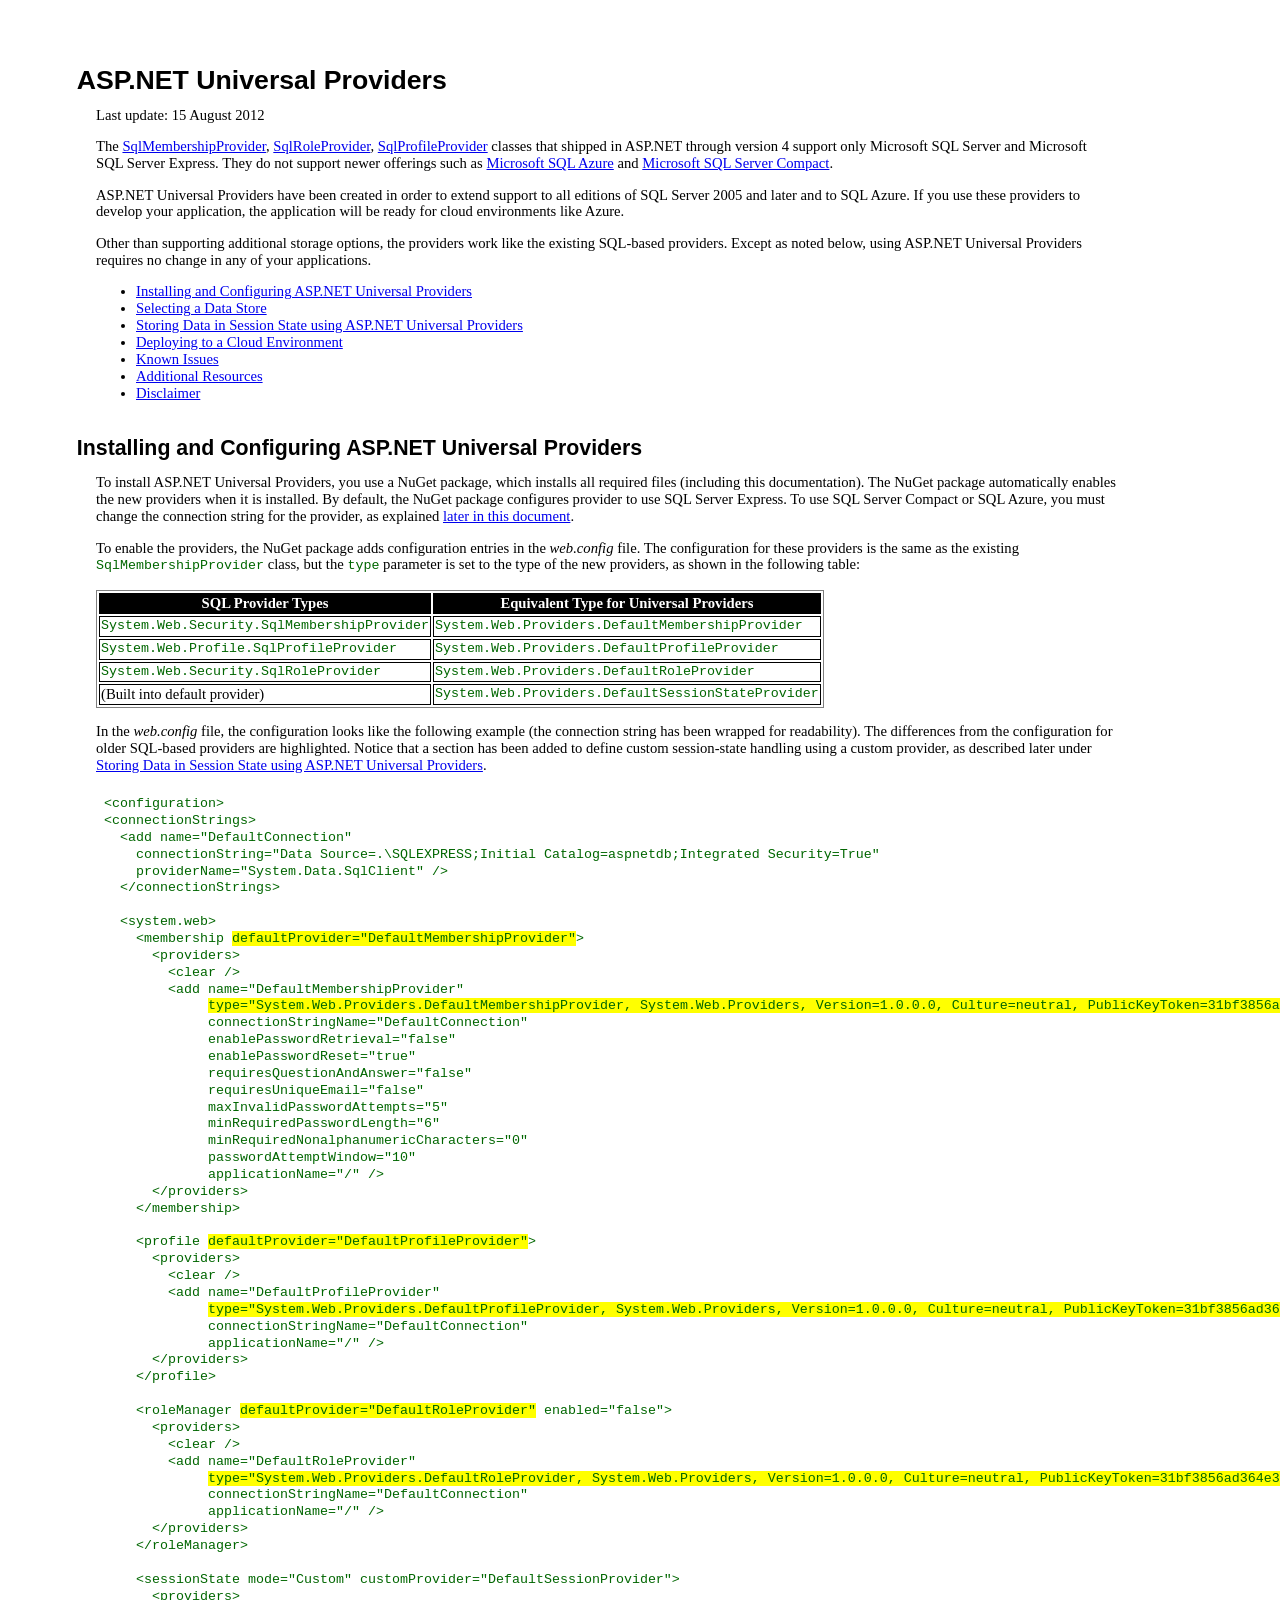
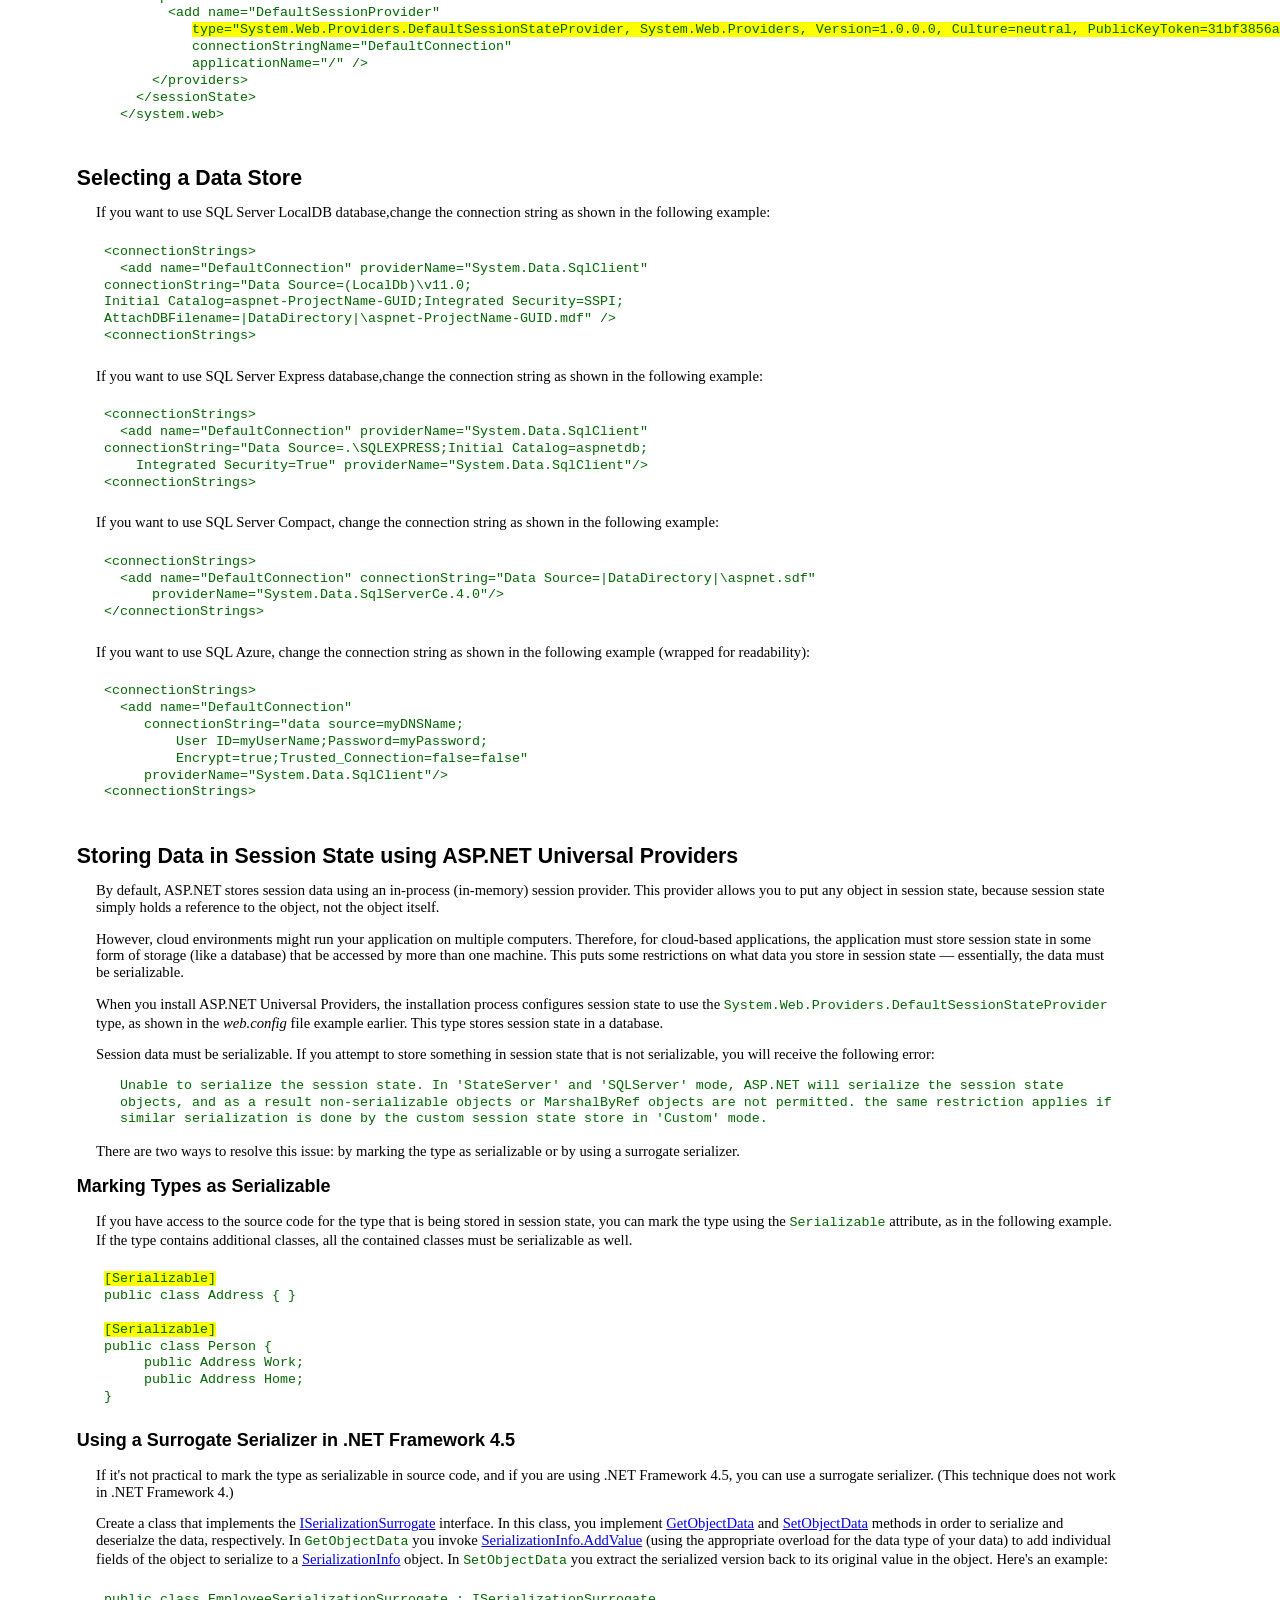
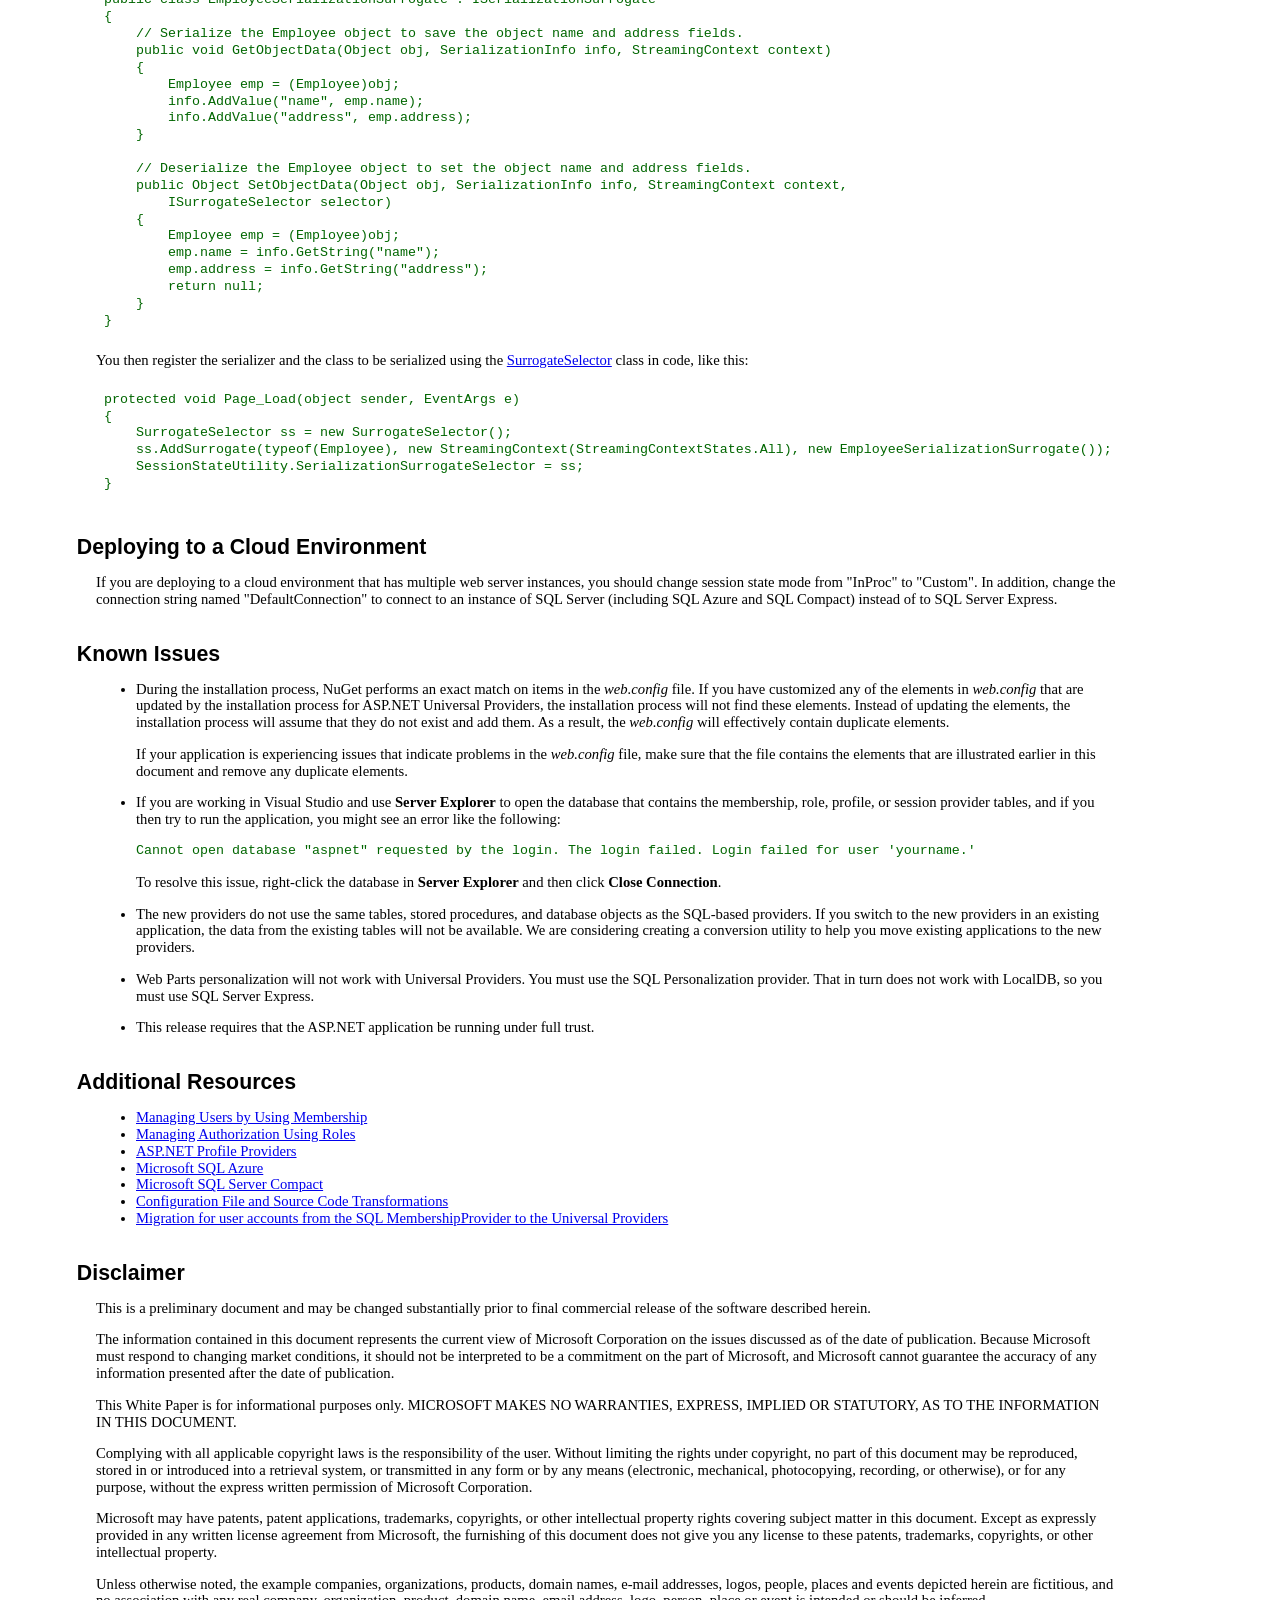
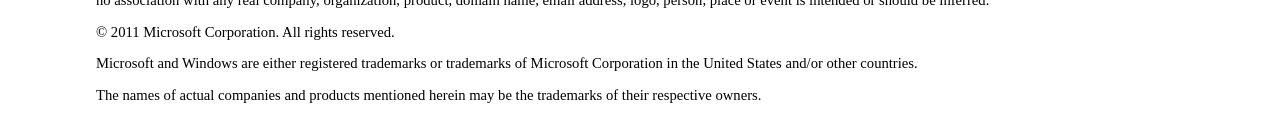
<file: packages/Microsoft.AspNet.Providers.Core.1.2/readme.html>
﻿<!DOCTYPE html PUBLIC "-//W3C//DTD XHTML 1.0 Transitional//EN" "http://www.w3.org/TR/xhtml1/DTD/xhtml1-transitional.dtd">
<html xmlns="http://www.w3.org/1999/xhtml">

<head>
<meta content="text/html; charset=utf-8" http-equiv="Content-Type" />
<title>ASP.NET Universal Providers Readme</title>


<style type="text/css">
body{
	margin-left:1in;
	margin-top:.75in;
	margin-right:1.7in;
	font-family:calibri;
	font-size:11pt;
	line-height:1.15em;
	background-color:white;
}

h1{
	margin-left:-.2in;
	font-family:Arial, Verdana, sans-serif;
	font-size:20pt;
}

h2{
	margin-left:-.2in;
	margin-top:1.8em;
	font-family:Arial, Verdana, sans-serif;
	font-size:16pt;
}

h3{
	margin-left:-.2in;
	font-family:Verdana, sans-serif;
	font-size:13.5pt;
}

table{
	border:thin gray groove;
}

thead{
	background-color:black;
	color:white;
	font-weight:bold;
	text-align:center;
}

td{
	border:1px solid black;
}

p.indent1{
	margin-left:.25in;
}


code{
	font-family:"Courier New";
	font-size:10pt;
	color:#006600;
}

pre{
	font-family:"Courier New";
	font-size:10pt;
	padding:8px;
	color:#006600;
}

span.highlight{
    background-color:Yellow;
	
}
</style>

</head>
<body>
<h1>ASP.NET Universal Providers</h1>

<p>Last update: 15 August 2012</p>


<p>The 
<a href="http://msdn.microsoft.com/en-us/library/system.web.security.sqlmembershipprovider.aspx">SqlMembershipProvider</a>, 
<a href="http://msdn.microsoft.com/en-us/library/system.web.security.sqlroleprovider.aspx">SqlRoleProvider</a>, 
<a href="http://msdn.microsoft.com/en-us/library/system.web.profile.sqlprofileprovider.aspx">SqlProfileProvider</a> classes that shipped in ASP.NET through version 4 support only Microsoft SQL Server and Microsoft SQL Server Express. They do not support newer offerings such as 
<a href="http://msdn.microsoft.com/en-us/library/ee336241.aspx">Microsoft SQL Azure</a> and 
<a href="http://www.microsoft.com/downloads/en/details.aspx?FamilyID=033cfb76-5382-44fb-bc7e-b3c8174832e2">Microsoft SQL Server Compact</a>. </p>
<p>ASP.NET Universal Providers have been created in order to extend support to all editions of SQL Server 2005 and later and to SQL Azure. If you use these providers to develop your application, the application will be ready for cloud environments like Azure.</p>
<p>Other than supporting additional storage options, the providers work like the existing SQL-based providers. Except as noted below, using ASP.NET Universal Providers requires no change in any of your applications.</p>
<ul>
	<li><a href="#Installing_and_Configuring_ASP.NET_Unive">Installing and 
	Configuring ASP.NET Universal Providers</a></li>
	<li><a href="#Selecting_a_Data_Store">Selecting a Data Store</a></li>
	<li><a href="#Storing_Data_in_Session_State_using_ASP">Storing Data in 
	Session State using ASP.NET Universal Providers</a></li>
	<li><a href="#Deploying_to_a_Cloud_Environment">Deploying to a Cloud 
	Environment</a></li>
	<li><a href="#Known_Issues">Known Issues</a></li>
	<li><a href="#Additional_Resources">Additional Resources</a></li>
	<li><a href="#Disclaimer">Disclaimer</a><br />
	</li>
</ul>

<h2><a name="Installing_and_Configuring_ASP.NET_Unive">Installing and Configuring ASP.NET Universal Providers</a></h2>



<p>To install ASP.NET Universal Providers, you use a NuGet package, which installs all required files (including this documentation). The NuGet package automatically enables the new providers when it is installed. By default, the NuGet package configures provider to use SQL Server Express. To use SQL Server Compact or SQL Azure, you must change the connection string for the provider, as explained 
<a href="#Selecting_a_Data_Store">later in this document</a>.</p>

<p>To enable the providers, the NuGet package adds configuration entries in the 
<em>web.config</em> file. The configuration for these providers is the same as the existing 
<code>SqlMembershipProvider</code> class, but the <code>type</code> parameter is set to the type of the new providers, as shown in the following table:</p>


<table>
	<thead>
		<td>SQL Provider Types</td>
		<td>Equivalent Type for Universal Providers</td>
	</thead>
	<tr>
		<td ><code>System.Web.Security.SqlMembershipProvider</code></td>
		<td ><code>System.Web.Providers.DefaultMembershipProvider</code></td>
	</tr>
	<tr>
		<td><code>System.Web.Profile.SqlProfileProvider</code></td>
		<td><code>System.Web.Providers.DefaultProfileProvider</code></td>
	</tr>
	<tr>
		<td><code>System.Web.Security.SqlRoleProvider</code></td>
		<td><code>System.Web.Providers.DefaultRoleProvider</code></td>
	</tr>
	<tr>
		<td>(Built into default provider)</td>
		<td><code>System.Web.Providers.DefaultSessionStateProvider</code></td>
	</tr>
</table>
<p>In the <em>web.config</em> file, the configuration looks like the following example (the connection string has been wrapped for readability). The differences from the configuration for older SQL-based providers are highlighted. Notice that a section has been added to define custom session-state handling using a custom provider, as described later under 
<a href="#Storing_Data_in_Session_State_using_ASP">Storing Data in Session State using ASP.NET Universal Providers</a>.</p>
<pre>&lt;configuration&gt;
&lt;connectionStrings&gt;
  &lt;add name="DefaultConnection"
    connectionString="Data Source=.\SQLEXPRESS;Initial Catalog=aspnetdb;Integrated Security=True"
    providerName="System.Data.SqlClient" /&gt;
  &lt;/connectionStrings&gt;

  &lt;system.web&gt;
    &lt;membership <span class="highlight">defaultProvider="DefaultMembershipProvider"</span>&gt;
      &lt;providers&gt;
        &lt;clear /&gt;
        &lt;add name="DefaultMembershipProvider"
             <span class="highlight">type="System.Web.Providers.DefaultMembershipProvider, System.Web.Providers, Version=1.0.0.0, Culture=neutral, PublicKeyToken=31bf3856ad364e35" 
</span>             connectionStringName="DefaultConnection"
             enablePasswordRetrieval="false"
             enablePasswordReset="true"
             requiresQuestionAndAnswer="false"
             requiresUniqueEmail="false"
             maxInvalidPasswordAttempts="5"
             minRequiredPasswordLength="6"
             minRequiredNonalphanumericCharacters="0"
             passwordAttemptWindow="10"
             applicationName="/" /&gt;
      &lt;/providers&gt;
    &lt;/membership&gt;

    &lt;profile <span class="highlight">defaultProvider="DefaultProfileProvider"</span>&gt;
      &lt;providers&gt;
        &lt;clear /&gt;
        &lt;add name="DefaultProfileProvider"
             <span class="highlight">type="System.Web.Providers.DefaultProfileProvider, System.Web.Providers, Version=1.0.0.0, Culture=neutral, PublicKeyToken=31bf3856ad364e35" 
</span>             connectionStringName="DefaultConnection"
             applicationName="/" /&gt;
      &lt;/providers&gt;
    &lt;/profile&gt;

    &lt;roleManager <span class="highlight">defaultProvider="DefaultRoleProvider"</span> enabled="false"&gt;
      &lt;providers&gt;
        &lt;clear /&gt;
        &lt;add name="DefaultRoleProvider"
             <span class="highlight">type="System.Web.Providers.DefaultRoleProvider, System.Web.Providers, Version=1.0.0.0, Culture=neutral, PublicKeyToken=31bf3856ad364e35"
</span>             connectionStringName="DefaultConnection"
             applicationName="/" /&gt;
      &lt;/providers&gt;
    &lt;/roleManager&gt;

    &lt;sessionState mode="Custom" customProvider="DefaultSessionProvider"&gt;
      &lt;providers&gt;
        &lt;add name="DefaultSessionProvider"
           <span class="highlight">type="System.Web.Providers.DefaultSessionStateProvider, System.Web.Providers, Version=1.0.0.0, Culture=neutral, PublicKeyToken=31bf3856ad364e35"
</span>           connectionStringName="DefaultConnection"
           applicationName="/" /&gt;
      &lt;/providers&gt;
    &lt;/sessionState&gt;
  &lt;/system.web&gt;&nbsp;</pre>

<h2><a name="Selecting_a_Data_Store">Selecting a Data Store</a></h2>
<p>If you want to use SQL Server LocalDB database,change the connection string as shown in the following example:</p>
<pre>
&lt;connectionStrings&gt;
  &lt;add name="DefaultConnection" providerName="System.Data.SqlClient" 
connectionString="Data Source=(LocalDb)\v11.0;
Initial Catalog=aspnet-ProjectName-GUID;Integrated Security=SSPI;
AttachDBFilename=|DataDirectory|\aspnet-ProjectName-GUID.mdf" /&gt;
&lt;connectionStrings&gt;
</pre>
<p>If you want to use SQL Server Express database,change the connection string as shown in the following example:</p>
<pre>
&lt;connectionStrings&gt;
  &lt;add name="DefaultConnection" providerName="System.Data.SqlClient" 
connectionString="Data Source=.\SQLEXPRESS;Initial Catalog=aspnetdb;
    Integrated Security=True" providerName="System.Data.SqlClient"/&gt;
&lt;connectionStrings&gt;
</pre>

<p>If you want to use SQL Server Compact, change the connection string as shown in the following example:</p>

<pre>&lt;connectionStrings&gt;
  &lt;add name="DefaultConnection" connectionString="Data Source=|DataDirectory|\aspnet.sdf" 
      providerName="System.Data.SqlServerCe.4.0"/&gt;
&lt;/connectionStrings&gt;</pre>
<p>If you want to use SQL Azure, change the connection string as shown in the 
following example (wrapped for readability):</p>
<pre>&lt;connectionStrings&gt;
  &lt;add name="DefaultConnection" 
     connectionString="data source=myDNSName;
         User ID=myUserName;Password=myPassword;
         Encrypt=true;Trusted_Connection=false=false"
     providerName="System.Data.SqlClient"/&gt;
&lt;connectionStrings&gt;</pre>

<h2><a name="Storing_Data_in_Session_State_using_ASP">Storing Data in Session State using ASP.NET Universal Providers</a></h2>

<p>By default, ASP.NET stores session data using an in-process (in-memory) session provider. This provider allows you to put any object in session state, because session state simply holds a reference to the object, not the object itself.</p>
<p>However, cloud environments might run your application on multiple computers. Therefore, for cloud-based applications, the application must store session state in some form of storage (like a database) that be accessed by more than one machine. This puts some restrictions on what data you store in session state — essentially, the data must be serializable. </p>
<p>When you install ASP.NET Universal Providers, the installation process configures session state to use the 
<code>System.Web.Providers.DefaultSessionStateProvider</code> type, as shown in the 
<em>web.config</em> file example earlier. This type stores session state in a database.</p> 
<p>Session data must be serializable. If you attempt to store something in session state that is not serializable, you will receive the following error: </p>

<p class="indent1"><code>Unable to serialize the session state. In 'StateServer' and 'SQLServer' mode, ASP.NET will serialize the session state objects, and as a result non-serializable objects or MarshalByRef objects are not permitted. the same restriction applies if similar serialization is done by the custom session state store in 'Custom' mode. </code></p>

<p>There are two ways to resolve this issue: by marking the type as serializable or by using a surrogate serializer.</p>

<h3>Marking Types as Serializable</h3>

<p>If you have access to the source code for the type that is being stored in session state, you can mark the type using the 
<code>Serializable</code> attribute, as in the following example. If the type contains additional classes, all the contained classes must be serializable as well.</p>
<pre><span class="highlight">[Serializable]</span>
public class Address { }

<span class="highlight">[Serializable]</span>
public class Person { 
     public Address Work;
     public Address Home; 
}</pre>

<h3>Using a Surrogate Serializer in .NET Framework 4.5</h3>

<p>If it's not practical to mark the type as serializable in source code, and if you are using .NET Framework 4.5, you can use a surrogate serializer. (This technique does not work in .NET Framework 4.)</p>
<p>Create a class that implements the 
<a href="http://msdn.microsoft.com/en-us/library/system.runtime.serialization.iserializationsurrogate.aspx">ISerializationSurrogate</a> interface.  In this class, you implement 
<a href="http://msdn.microsoft.com/en-us/library/system.runtime.serialization.iserializationsurrogate.getobjectdata.aspx">GetObjectData</a> and 
<a href="http://msdn.microsoft.com/en-us/library/system.runtime.serialization.iserializationsurrogate.setobjectdata.aspx">SetObjectData</a> methods in order to serialize and deserialze the data, respectively. In 
<code>GetObjectData</code> you invoke 
<a href="http://msdn.microsoft.com/en-us/library/system.runtime.serialization.serializationinfo.addvalue.aspx">SerializationInfo.AddValue</a> (using the appropriate overload for the data type of your data) to add individual fields of the object to serialize to a 
<a href="http://msdn.microsoft.com/en-us/library/system.runtime.serialization.serializationinfo.aspx">SerializationInfo</a> object. In 
<code>SetObjectData</code> you extract the serialized version back to its original value in the object. Here's an example:</p>










<pre>public class EmployeeSerializationSurrogate : ISerializationSurrogate
{
    // Serialize the Employee object to save the object name and address fields.
    public void GetObjectData(Object obj, SerializationInfo info, StreamingContext context)
    {
        Employee emp = (Employee)obj;
        info.AddValue("name", emp.name);
        info.AddValue("address", emp.address);
    }

    // Deserialize the Employee object to set the object name and address fields.
    public Object SetObjectData(Object obj, SerializationInfo info, StreamingContext context,
        ISurrogateSelector selector)
    {
        Employee emp = (Employee)obj;
        emp.name = info.GetString("name");
        emp.address = info.GetString("address");
        return null;
    }
}</pre>
<p>You then register the serializer and the class to be serialized using the 
<a href="http://msdn.microsoft.com/en-us/library/system.runtime.serialization.surrogateselector.aspx">SurrogateSelector</a> class in code, like this:</p>
<pre>protected void Page_Load(object sender, EventArgs e)
{
    SurrogateSelector ss = new SurrogateSelector();
    ss.AddSurrogate(typeof(Employee), new StreamingContext(StreamingContextStates.All), new EmployeeSerializationSurrogate());
    SessionStateUtility.SerializationSurrogateSelector = ss;
}</pre>
<h2><a name="Deploying_to_a_Cloud_Environment">Deploying to a Cloud Environment</a></h2>

<p>If you are deploying to a cloud environment that has multiple web server instances, you should change session state mode from "InProc" to "Custom".  In addition, change the connection string named "DefaultConnection" to connect to an instance of SQL Server (including SQL Azure and SQL  Compact) instead of to SQL Server Express.</p>

<h2><a name="Known_Issues">Known Issues</a></h2>

<ul>



<li>
<p>During the installation process, NuGet performs an exact match on items in the 
<em>web.config</em> file. If you have customized any of the elements in <em>web.config</em> that are updated by the installation process for ASP.NET Universal Providers, the installation process will not find these elements. Instead of updating the elements, the installation process will assume that they do not exist and add them. As a result, the 
<em>web.config</em> will effectively contain duplicate elements.</p>
<p>If your application is experiencing issues that indicate problems in the <em>web.config</em> file, make sure that the file contains the elements that are illustrated earlier in this document and remove any duplicate elements.</p>
</li>

<li>
<p>If you are working in Visual Studio and use <strong>Server Explorer</strong> to open the database that contains the membership, role, profile, or session provider tables, and if you then try to run the application, you might see an error like the following: </p>
<p><code>Cannot open database "aspnet" requested by the login. The login failed. Login failed for user 'yourname.'</code></p>
<p>To resolve this issue, right-click the database in <strong>Server Explorer</strong> and then click 
<strong>Close Connection</strong>. </p>
</li>


<li>
<p>The new providers do not use the same tables, stored procedures, and database objects as the SQL-based providers. If you switch to the new providers in an existing application, the data from the existing tables will not be available. We are considering creating a conversion utility to help you move existing applications to the new providers.</p>
</li>


<li>
<p>Web Parts personalization will not work with Universal Providers. You must use the SQL Personalization provider. That in turn does not work with LocalDB, so you must use SQL Server Express.</p>
</li>

<li>
<p>This release requires that the ASP.NET application be running under full trust.</p>
</li>

</ul>


<h2><a name="Additional_Resources">Additional Resources</a></h2>

<ul>
<li><a href="http://msdn.microsoft.com/en-us/library/tw292whz.aspx">Managing Users by Using Membership</a></li>
<li><a href="http://msdn.microsoft.com/en-us/library/9ab2fxh0.aspx">Managing Authorization Using Roles</a></li>
<li><a href="http://msdn.microsoft.com/en-us/library/014bec1k.aspx">ASP.NET Profile Providers</a></li>
<li><a href="http://msdn.microsoft.com/en-us/library/ee336241.aspx">Microsoft SQL Azure</a></li>
<li>
<a href="http://www.microsoft.com/downloads/en/details.aspx?FamilyID=033cfb76-5382-44fb-bc7e-b3c8174832e2">Microsoft SQL Server Compact</a></li>
<li>
<a href="http://docs.nuget.org/docs/creating-packages/configuration-file-and-source-code-transformations">Configuration File and Source Code Transformations</a></li>
<li><a href="http://go.microsoft.com/fwlink/?LinkId=261899">Migration for user accounts from the SQL MembershipProvider to the Universal Providers</a></li>
</ul>
<h2><a name="Disclaimer">Disclaimer</a></h2>


<p>This is a preliminary document and may be changed substantially prior to final commercial release of the software described herein.</p>
<p>The information contained in this document represents the current view of Microsoft Corporation on the issues discussed as of the date of publication. Because Microsoft must respond to changing market conditions, it should not be interpreted to be a commitment on the part of Microsoft, and Microsoft cannot guarantee the accuracy of any information presented after the date of publication.</p>
<p>This White Paper is for informational purposes only. MICROSOFT MAKES NO WARRANTIES, EXPRESS, IMPLIED OR STATUTORY, AS TO THE INFORMATION IN THIS DOCUMENT.
<p>Complying with all applicable copyright laws is the responsibility of the user. Without limiting the rights under copyright, no part of this document may be reproduced, stored in or introduced into a retrieval system, or transmitted in any form or by any means (electronic, mechanical, photocopying, recording, or otherwise), or for any purpose, without the express written permission of Microsoft Corporation.</p>
<p>Microsoft may have patents, patent applications, trademarks, copyrights, or other intellectual property rights covering subject matter in this document. Except as expressly provided in any written license agreement from Microsoft, the furnishing of this document does not give you any license to these patents, trademarks, copyrights, or other intellectual property.</p>
<p>Unless otherwise noted, the example companies, organizations, products, domain names, e-mail addresses, logos, people, places and events depicted herein are fictitious, and no association with any real company, organization, product, domain name, email address, logo, person, place or event is intended or should be inferred.</p>
<p>&copy; 2011 Microsoft Corporation. All rights reserved.</p>
<p>Microsoft and Windows are either registered trademarks or trademarks of Microsoft Corporation in the United States and/or other countries.</p>
<p>The names of actual companies and products mentioned herein may be the trademarks of their respective owners.</p>
</body>
</html>
</file>
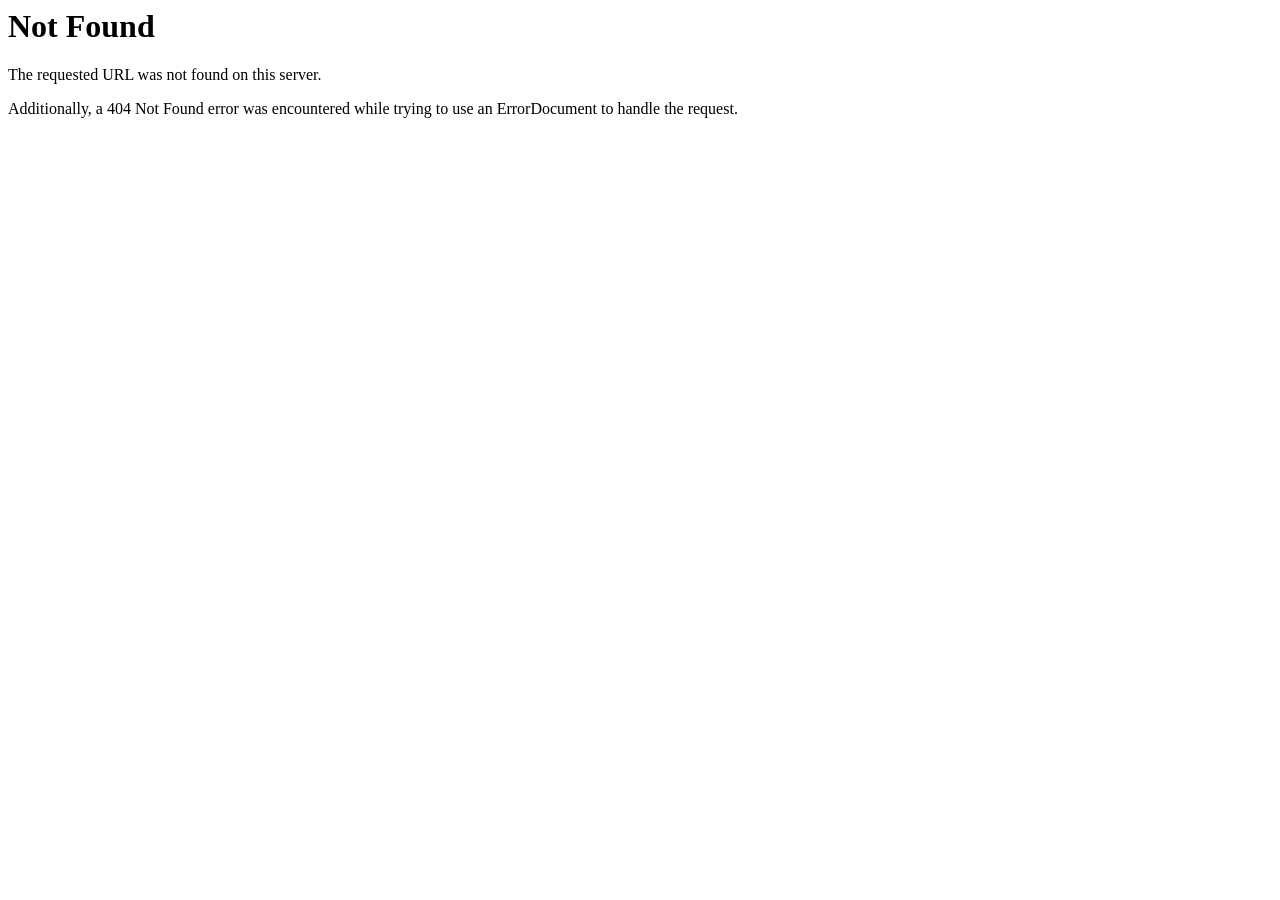
<file: E_School/Content/firstPage/js/owl-carousel/owl.video.play.html>
<!DOCTYPE HTML PUBLIC "-//IETF//DTD HTML 2.0//EN">
<html><head>
<title>404 Not Found</title>
</head><body>
<h1>Not Found</h1>
<p>The requested URL was not found on this server.</p>
<p>Additionally, a 404 Not Found
error was encountered while trying to use an ErrorDocument to handle the request.</p>
</body></html>
</file>
